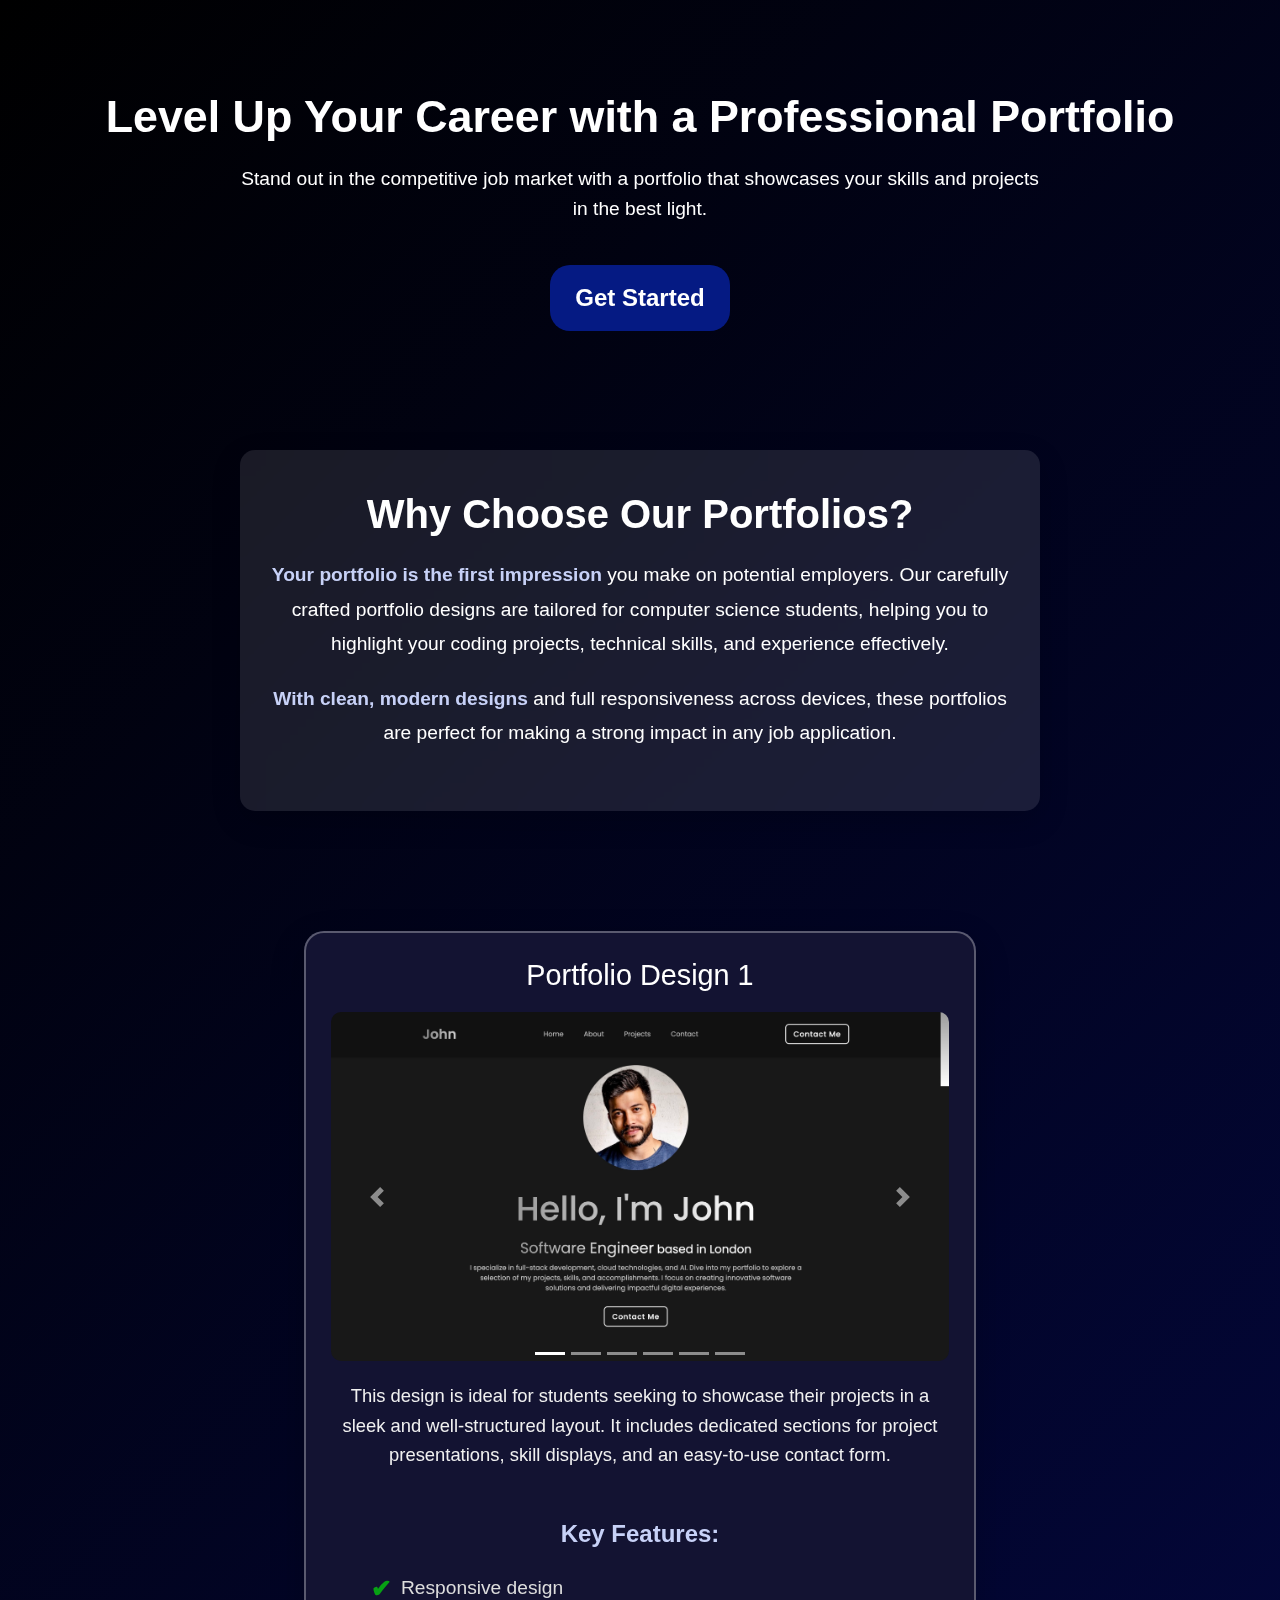
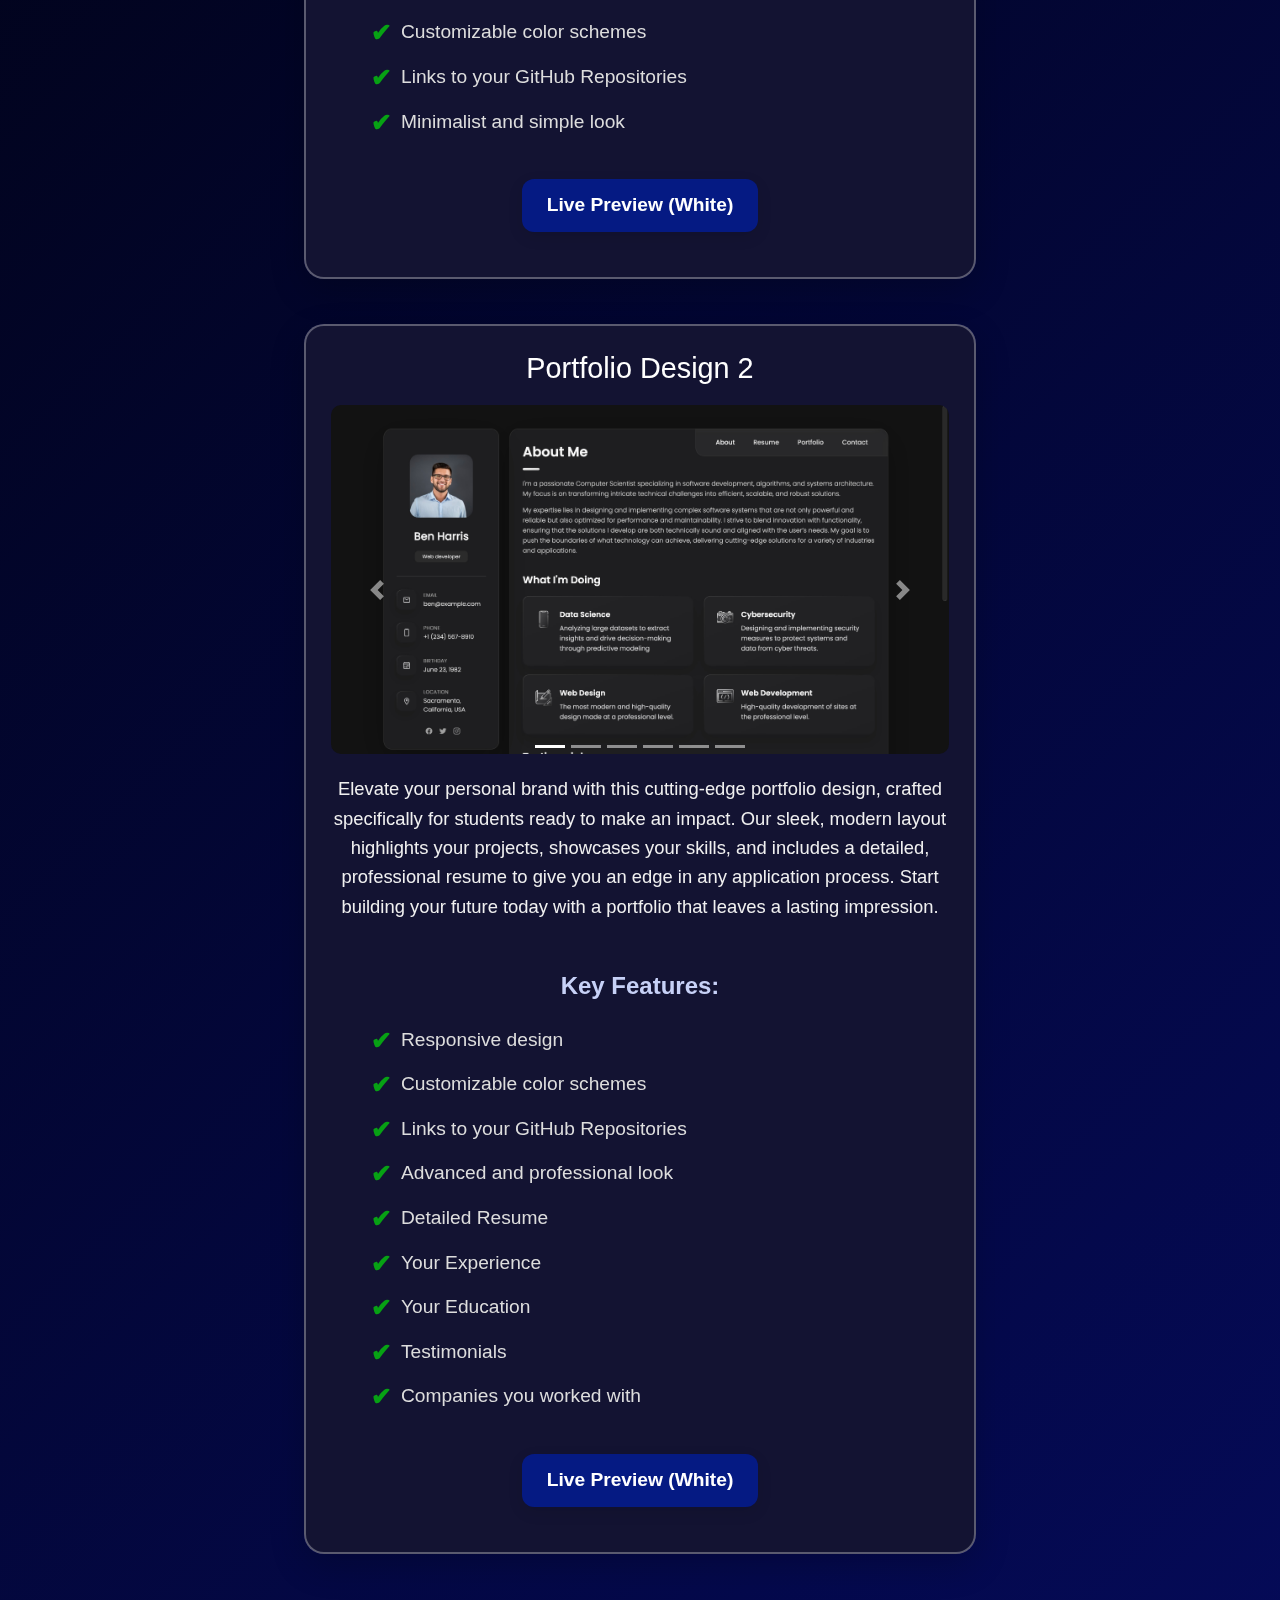
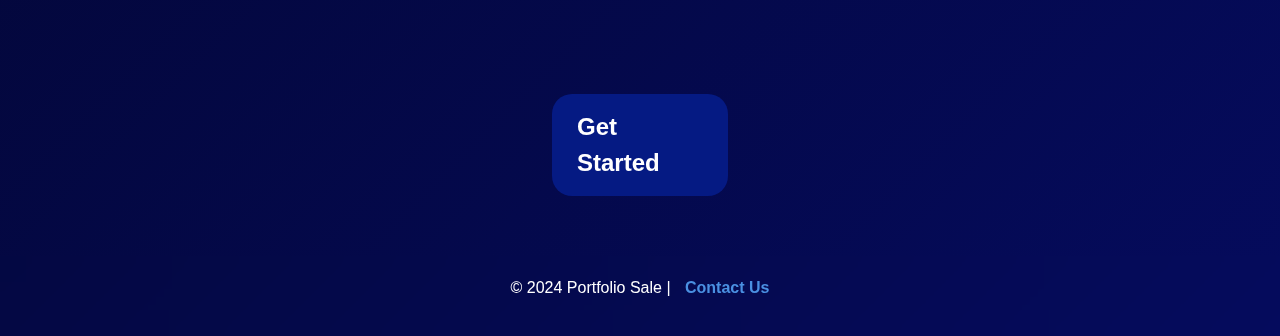
<file: index.html>
<!doctype html>
<html lang="en">
  <head>
    <meta charset="UTF-8" />
    <meta name="viewport" content="width=device-width, initial-scale=1.0" />
    <meta
      name="description"
      content="Professional portfolio websites tailored for computer science students to showcase their skills and projects effectively."
    />
    <title>Professional Portfolio Websites for CS Students</title>
    <link rel="stylesheet" href="styles.css" />
    <link
      href="https://fonts.googleapis.com/css2?family=Poppins:wght@300;400;600&display=swap"
      rel="stylesheet"
    />
    <link
      rel="stylesheet"
      href="https://maxcdn.bootstrapcdn.com/bootstrap/4.0.0/css/bootstrap.min.css"
    />
    <script src="https://code.jquery.com/jquery-3.2.1.slim.min.js"></script>
    <script src="https://cdnjs.cloudflare.com/ajax/libs/popper.js/1.11.0/umd/popper.min.js"></script>
    <script src="https://maxcdn.bootstrapcdn.com/bootstrap/4.0.0/js/bootstrap.min.js"></script>
  </head>
  <body>
    <header>
      <div class="header-container">
        <div class="header-text">
          <h1>Level Up Your Career with a Professional Portfolio</h1>
          <p>
            Stand out in the competitive job market with a portfolio that
            showcases your skills and projects in the best light.
          </p>
          <a href="contact.html" class="cta-button">Get Started</a>
        </div>
      </div>
    </header>

    <main>
      <section class="introduction">
        <div class="content-wrapper">
          <h2>Why Choose Our Portfolios?</h2>
          <div class="intro-content">
            <p>
              <span class="highlight"
                >Your portfolio is the first impression</span
              >
              you make on potential employers. Our carefully crafted portfolio
              designs are tailored for computer science students, helping you to
              highlight your coding projects, technical skills, and experience
              effectively.
            </p>
            <p>
              <span class="highlight">With clean, modern designs</span> and full
              responsiveness across devices, these portfolios are perfect for
              making a strong impact in any job application.
            </p>
          </div>
        </div>
      </section>

      <div class="portfolio-section">
        <div class="portfolio-item">
          <h3>Portfolio Design 1</h3>
          <div
            id="carouselExampleIndicators"
            class="carousel slide"
            data-ride="carousel"
          >
            <ol class="carousel-indicators">
              <li
                data-target="#carouselExampleIndicators"
                data-slide-to="0"
                class="active"
              ></li>
              <li
                data-target="#carouselExampleIndicators"
                data-slide-to="1"
              ></li>
              <li
                data-target="#carouselExampleIndicators"
                data-slide-to="2"
              ></li>
              <li
                data-target="#carouselExampleIndicators"
                data-slide-to="3"
              ></li>
              <li
                data-target="#carouselExampleIndicators"
                data-slide-to="4"
              ></li>
              <li
                data-target="#carouselExampleIndicators"
                data-slide-to="5"
              ></li>
            </ol>
            <div class="carousel-inner">
              <div class="carousel-item active">
                <img
                  class="d-block w-100"
                  src="img/Screen_John_White.jpeg"
                  alt="Portfolio 1 Preview 1"
                />
              </div>
              <div class="carousel-item">
                <img
                  class="d-block w-100"
                  src="img/Screen_John_Blue.jpeg"
                  alt="Portfolio 1 Preview 2"
                />
              </div>
              <div class="carousel-item">
                <img
                  class="d-block w-100"
                  src="img/Screen_John_Green.jpeg"
                  alt="Portfolio 1 Preview 3"
                />
              </div>
              <div class="carousel-item">
                <img
                  class="d-block w-100"
                  src="img/Screen_John_Red.jpeg"
                  alt="Portfolio 1 Preview 4"
                />
              </div>
              <div class="carousel-item">
                <img
                  class="d-block w-100"
                  src="img/Screen_John_Yellow.jpeg"
                  alt="Portfolio 1 Preview 5"
                />
              </div>
              <div class="carousel-item">
                <img
                  class="d-block w-100"
                  src="img/Screen_John_Purple.jpeg"
                  alt="Portfolio 1 Preview 6"
                />
              </div>
            </div>
            <a
              class="carousel-control-prev"
              href="#carouselExampleIndicators"
              role="button"
              data-slide="prev"
            >
              <span
                class="carousel-control-prev-icon"
                aria-hidden="true"
              ></span>
              <span class="sr-only">Previous</span>
            </a>
            <a
              class="carousel-control-next"
              href="#carouselExampleIndicators"
              role="button"
              data-slide="next"
            >
              <span
                class="carousel-control-next-icon"
                aria-hidden="true"
              ></span>
              <span class="sr-only">Next</span>
            </a>
          </div>

          <p>
            This design is ideal for students seeking to showcase their projects
            in a sleek and well-structured layout. It includes dedicated
            sections for project presentations, skill displays, and an
            easy-to-use contact form.
          </p>
          <p style="margin-top: 50px; margin-bottom: 20px">
            <strong>Key Features:</strong>
          </p>
          <ul>
            <li>Responsive design</li>
            <li>Customizable color schemes</li>
            <li>Links to your GitHub Repositories</li>
            <li>Minimalist and simple look</li>
          </ul>
          <a href="https://amben02.github.io/johnwhite/">
            <button class="live-preview" style="margin-bottom: 20px">
              Live Preview (White)
            </button>
          </a>
        </div>

        <div class="portfolio-item">
          <h3>Portfolio Design 2</h3>

          <div
            id="carouselPortfolioDesign2"
            class="carousel slide"
            data-ride="carousel"
          >
            <ol class="carousel-indicators">
              <li
                data-target="#carouselPortfolioDesign2"
                data-slide-to="0"
                class="active"
              ></li>
              <li
                data-target="#carouselPortfolioDesign2"
                data-slide-to="1"
              ></li>
              <li
                data-target="#carouselPortfolioDesign2"
                data-slide-to="2"
              ></li>
              <li
                data-target="#carouselPortfolioDesign2"
                data-slide-to="3"
              ></li>
              <li
                data-target="#carouselPortfolioDesign2"
                data-slide-to="4"
              ></li>
              <li
                data-target="#carouselPortfolioDesign2"
                data-slide-to="5"
              ></li>
            </ol>
            <div class="carousel-inner">
              <div class="carousel-item active">
                <img
                  class="d-block w-100"
                  src="img/Screen_Ben_White.jpeg"
                  alt="Portfolio 2 Preview 1"
                />
              </div>
              <div class="carousel-item">
                <img
                  class="d-block w-100"
                  src="img/Screen_Ben_Blue.jpeg"
                  alt="Portfolio 2 Preview 2"
                />
              </div>
              <div class="carousel-item">
                <img
                  class="d-block w-100"
                  src="img/Screen_Ben_Green.jpeg"
                  alt="Portfolio 2 Preview 3"
                />
              </div>
              <div class="carousel-item">
                <img
                  class="d-block w-100"
                  src="img/Screen_Ben_Purple.jpeg"
                  alt="Portfolio 2 Preview 4"
                />
              </div>
              <div class="carousel-item">
                <img
                  class="d-block w-100"
                  src="img/Screen_Ben_Red.jpeg"
                  alt="Portfolio 2 Preview 5"
                />
              </div>
              <div class="carousel-item">
                <img
                  class="d-block w-100"
                  src="img/Screen_Ben_Yellow.jpeg"
                  alt="Portfolio 2 Preview 6"
                />
              </div>
            </div>
            <a
              class="carousel-control-prev"
              href="#carouselPortfolioDesign2"
              role="button"
              data-slide="prev"
            >
              <span
                class="carousel-control-prev-icon"
                aria-hidden="true"
              ></span>
              <span class="sr-only">Previous</span>
            </a>
            <a
              class="carousel-control-next"
              href="#carouselPortfolioDesign2"
              role="button"
              data-slide="next"
            >
              <span
                class="carousel-control-next-icon"
                aria-hidden="true"
              ></span>
              <span class="sr-only">Next</span>
            </a>
          </div>

          <p>
            Elevate your personal brand with this cutting-edge portfolio design,
            crafted specifically for students ready to make an impact. Our
            sleek, modern layout highlights your projects, showcases your
            skills, and includes a detailed, professional resume to give you an
            edge in any application process. Start building your future today
            with a portfolio that leaves a lasting impression.
          </p>

          <p style="margin-top: 50px; margin-bottom: 20px">
            <strong>Key Features:</strong>
          </p>

          <ul>
            <li>Responsive design</li>
            <li>Customizable color schemes</li>
            <li>Links to your GitHub Repositories</li>
            <li>Advanced and professional look</li>
            <li>Detailed Resume</li>
            <li>Your Experience</li>
            <li>Your Education</li>
            <li>Testimonials</li>
            <li>Companies you worked with</li>
          </ul>

          <a href="https://amben02.github.io/benwhite/">
            <button class="live-preview" style="margin-bottom: 20px">
              Live Preview (White)
            </button>
          </a>
        </div>
      </div>

      <div style="width: 11em; margin: auto">
        <a href="contact.html" class="cta-button">Get Started</a>
      </div>
    </main>

    <footer>
      <p>&copy; 2024 Portfolio Sale | <a href="contact.html">Contact Us</a></p>
    </footer>

    <script src="script.js"></script>
  </body>
</html>
</file>
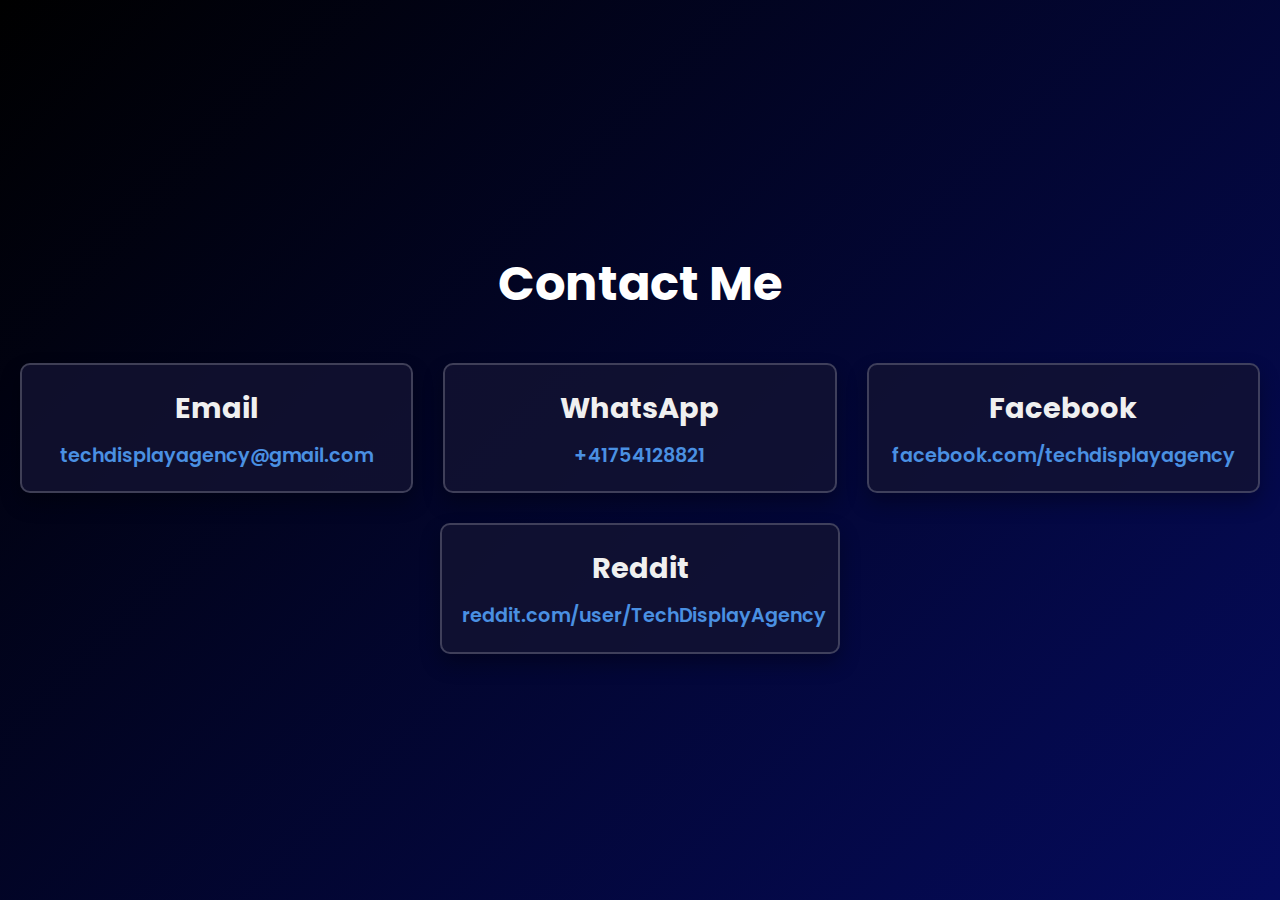
<file: contact.html>
<!doctype html>
<html lang="en">
  <head>
    <meta charset="UTF-8" />
    <meta name="viewport" content="width=device-width, initial-scale=1.0" />
    <meta
      name="description"
      content="Professional portfolio websites tailored for computer science students to showcase their skills and projects effectively."
    />
    <title>Professional Portfolio Websites for CS Students</title>
    <link rel="stylesheet" href="styles.css" />
    <link
      href="https://fonts.googleapis.com/css2?family=Poppins:wght@300;400;600&display=swap"
      rel="stylesheet"
    />
  </head>
  <body>
    <div class="contact-container">
      <h1>Contact Me</h1>
      <div class="contact-info">
        <div>
          <h3>Email</h3>
          <p>
            <a
              href="mailto:techdisplayagency@gmail.com
            "
              >techdisplayagency@gmail.com
            </a>
          </p>
        </div>
        <div>
          <h3>WhatsApp</h3>
          <p><a href="tel:+41754128821">+41754128821</a></p>
        </div>
        <div>
          <h3>Facebook</h3>
          <p><a href="https://www.facebook.com/profile.php?id=61564189354486">facebook.com/techdisplayagency</a></p>
        </div>
        <div>
          <h3>Reddit</h3>
          <p><a href="https://www.reddit.com/user/TechDisplayAgency/">reddit.com/user/TechDisplayAgency</a></p>
        </div>
      </div>
    </div>
  </body>
</html>
</file>
<file: styles.css>
/* Reset default margin and padding */
* {
    margin: 0;
    padding: 0;
    box-sizing: border-box;
}

body {
    font-family: 'Poppins', sans-serif;
    background: linear-gradient(135deg, #000000, #050b5d); /* Gradient from deep blue to electric blue */
    background-size: cover; /* Ensure the background covers the whole viewport */
    min-height: 100vh; /* Ensure the body takes up at least the full height of the viewport */
    color: #ffffff;
    line-height: 1.6;
}


/* Header Styles */
header {
    background-size: cover; /* Cover the entire header area */
    color: #fff;
    padding: 60px 20px;
    position: relative;
    overflow: hidden;
    height: 400px; /* Adjust the height as needed */
}

.header-container {
    display: flex;
    align-items: flex-start;
    justify-content: space-between;
    max-width: 1200px;
    margin: 0 auto;
    position: relative;
    height: 100%;
}

a {
    outline: none;
    text-decoration: none;
}

.logo {
    max-width: 150px; /* Adjust the size as needed */
    margin: 0; /* Remove margin for precise positioning */
}

.header-text {
    text-align: center;
    margin-top: 30px;
    flex: 1;
}

header h1 {
    font-size: 2.8em;
    font-weight: 700;
    margin-bottom: 20px;
}

header p {
    font-size: 1.2em;
    line-height: 1.6;
    max-width: 800px;
    margin: 0 auto;
}

.cta-button {
    background: #051a83; /* Accent color */
    color: #fff;
    text-decoration: none;
    padding: 15px 25px;
    border-radius: 20px;
    font-size: 1.5em;
    font-weight: 600;
    transition: background 0.3s ease, transform 0.3s ease;
    display: inline-block;
    margin-top: 40px;
}

.cta-button:hover {
    background: #2d30d7; /* Slightly darker shade for hover effect */
    transform: translateY(-5px);
}

@media (max-width: 768px) {
    header {
        padding: 40px 20px;
        height: auto;
    }

    .header-text {
        margin-top: 20px;
        padding: 0 10px;
    }

    header h1 {
        font-size: 2.2em;
    }

    header p {
        font-size: 1em;
    }

    .cta-button {
        font-size: 1em;
        padding: 10px 20px;
    }
}

main {
    padding: 40px 20px;
}

.introduction {
    background: rgba(255, 255, 255, 0.1); /* Slightly transparent white background */
    padding: 40px 20px;
    border-radius: 15px;
    box-shadow: 0 10px 30px rgba(0, 0, 0, 0.15); /* Subtle shadow for depth */
    margin: 10px auto;
    max-width: 800px;
    text-align: center;
    backdrop-filter: blur(10px);
    color: #fff;
}

.introduction h2 {
    font-size: 2.5em;
    font-weight: 700;
    color: #ffffff; /* Accent color */
    margin-bottom: 20px;
}

.intro-content {
    font-size: 1.2em;
    line-height: 1.8;
}

.intro-content p {
    margin-bottom: 20px;
    font-weight: 300;
    text-align: center;
}

.highlight {
    font-weight: 600;
    color: rgb(199, 209, 247); /* Another accent color */
}

@media (max-width: 768px) {
    .introduction {
        padding: 20px 10px;
    }

    .introduction h2 {
        font-size: 2em;
    }

    .intro-content {
        font-size: 1.1em;
    }
}

.portfolio-section {
    margin-top: 100px;
    margin-bottom: 80px;
    display: flex;
    justify-content: center;
    flex-wrap: wrap;
    gap: 5px;
}

.portfolio-item {
    background-color: rgb(19, 19, 50);
    border: 2px solid rgba(255, 255, 255, 0.3);
    border-radius: 20px;
    padding: 25px;
    width: 100%;
    max-width: 672px;
    margin: 20px;
    text-align: center;
    backdrop-filter: blur(12px) saturate(180%);
    box-shadow: 0 12px 35px rgba(0, 0, 0, 0.2);
    transition: transform 0.3s ease, box-shadow 0.3s ease;
}

.portfolio-item h3 {
    font-size: 1.8em;
    margin-bottom: 20px;
    color: #fff;
}

.portfolio-item:hover {
    transform: translateY(-10px);
    box-shadow: 0 20px 45px rgba(0, 0, 0, 0.3);
}

.portfolio-item img {
    width: 100%;
    height: auto;
    border-radius: 10px;
    margin-bottom: 20px;
    transition: opacity 0.3s ease;
}

.portfolio-item img:hover {
    opacity: 0.9;
}

.portfolio-item p {
    font-size: 1.15em;
    line-height: 1.6em;
    margin-bottom: 30px;
    color: #f0f0f0;
}

.portfolio-item strong {
    font-size: x-large;
    color: rgb(199, 209, 247);
}

.portfolio-item ul {
    text-align: left;
    margin-bottom: 40px;
    margin-left: 40px;
    list-style: none;
    padding-left: 0;
    color: #ddd;
    font-family: 'Arial', sans-serif;
    font-size: 1.2em;
    font-weight: normal;
    line-height: 1.8em;
}

.portfolio-item ul li {
    position: relative;
    padding-left: 30px;
    margin-bottom: 10px;
}

.portfolio-item ul li::before {
    content: '✔';
    color: rgb(7, 161, 20);
    font-weight: bold;
    position: absolute;
    left: 0;
    top: 0;
    font-size: 1.3em;
}

.choose-color {
    background: linear-gradient(135deg, #1e20a9, rgb(8, 93, 154));
    color: #fff;
    border: none;
    padding: 12px 25px;
    border-radius: 12px;
    cursor: pointer;
    font-size: 1.2em;
    font-weight: 600;
    transition: background 0.4s ease, transform 0.4s ease;
    box-shadow: 0 5px 15px rgba(0, 0, 0, 0.1);
    display: block;
    margin: auto;
}

.choose-color:hover {
    transform: scale(1.05);
    background: linear-gradient(135deg, #15167e, rgb(6, 70, 118));
}

.live-preview {
    background: #051a83;
    color: #fff;
    border: none;
    padding: 12px 25px;
    border-radius: 12px;
    cursor: pointer;
    font-size: 1.2em;
    font-weight: 600;
    transition: background 0.4s ease, transform 0.4s ease;
    box-shadow: 0 5px 15px rgba(0, 0, 0, 0.1);
    display: block;
    margin: auto;
}

.live-preview:hover {
    transform: scale(1.05);
    background: #2d30d7;
}

/* Footer */
footer {
    color: #fff;
    text-align: center;
    padding: 20px 0;
    margin-top: 20px;
    backdrop-filter: blur(10px);
}

footer a {
    color: #4a90e2;
    text-decoration: none;
    margin-left: 10px;
    font-weight: 600;
}

footer a:hover {
    text-decoration: underline;
}

@media (max-width: 768px) {
    .portfolio-item {
        width: 100%;
        margin: 10px 0;
    }

    main {
        padding: 20px 10px;
    }
}

/* Contact Page Specific Styles */
/* Contact Page Specific Styles */
.contact-container {
    display: flex;
    flex-direction: column;
    align-items: center; /* Center horizontally */
    justify-content: center; /* Center vertically */
    min-height: 100vh; /* Full viewport height to center vertically */
    padding: 50px 20px;
}

.contact-container h1 {
    font-size: 3em;
    color: #fff;
    text-align: center; /* Center title horizontally */
    margin-bottom: 40px;
}

/* Box styles for contact info */
.contact-info {
    display: flex;
    justify-content: center; /* Center horizontally */
    flex-wrap: wrap;
    gap: 30px; /* Add space between boxes */
}

.contact-info div {
    flex: 1 1 300px; /* Ensure boxes take full width on small screens */
    max-width: 400px;
    padding: 20px;
    background-color: rgba(19, 19, 50, 0.8); /* Background with transparency */
    border-radius: 10px;
    border: 2px solid rgba(255, 255, 255, 0.2);
    text-align: center;
    transition: transform 0.3s ease, box-shadow 0.3s ease;
    box-shadow: 0 10px 20px rgba(0, 0, 0, 0.3); /* Subtle shadow */
}

.contact-info div:hover {
    transform: translateY(-5px);
    box-shadow: 0 15px 30px rgba(0, 0, 0, 0.4); /* Shadow on hover */
}

.contact-info h3 {
    font-size: 1.8em;
    margin-bottom: 10px;
    color: #f0f0f0;
}

.contact-info p {
    font-size: 1.2em;
    line-height: 1.6;
    color: #ddd;
}

.contact-info a {
    color: #4a90e2;
    text-decoration: none;
    font-weight: 600;
}

.contact-info a:hover {
    text-decoration: underline;
}

/* Responsive adjustments */
@media (max-width: 768px) {
    .contact-info {
        flex-direction: column; /* Stack boxes vertically on smaller screens */
    }

    .contact-container h1 {
        font-size: 2.2em; /* Slightly smaller heading for mobile */
    }

    .contact-info div {
        flex: 1 1 100%; /* Full width for boxes on small screens */
    }
}
</file>
